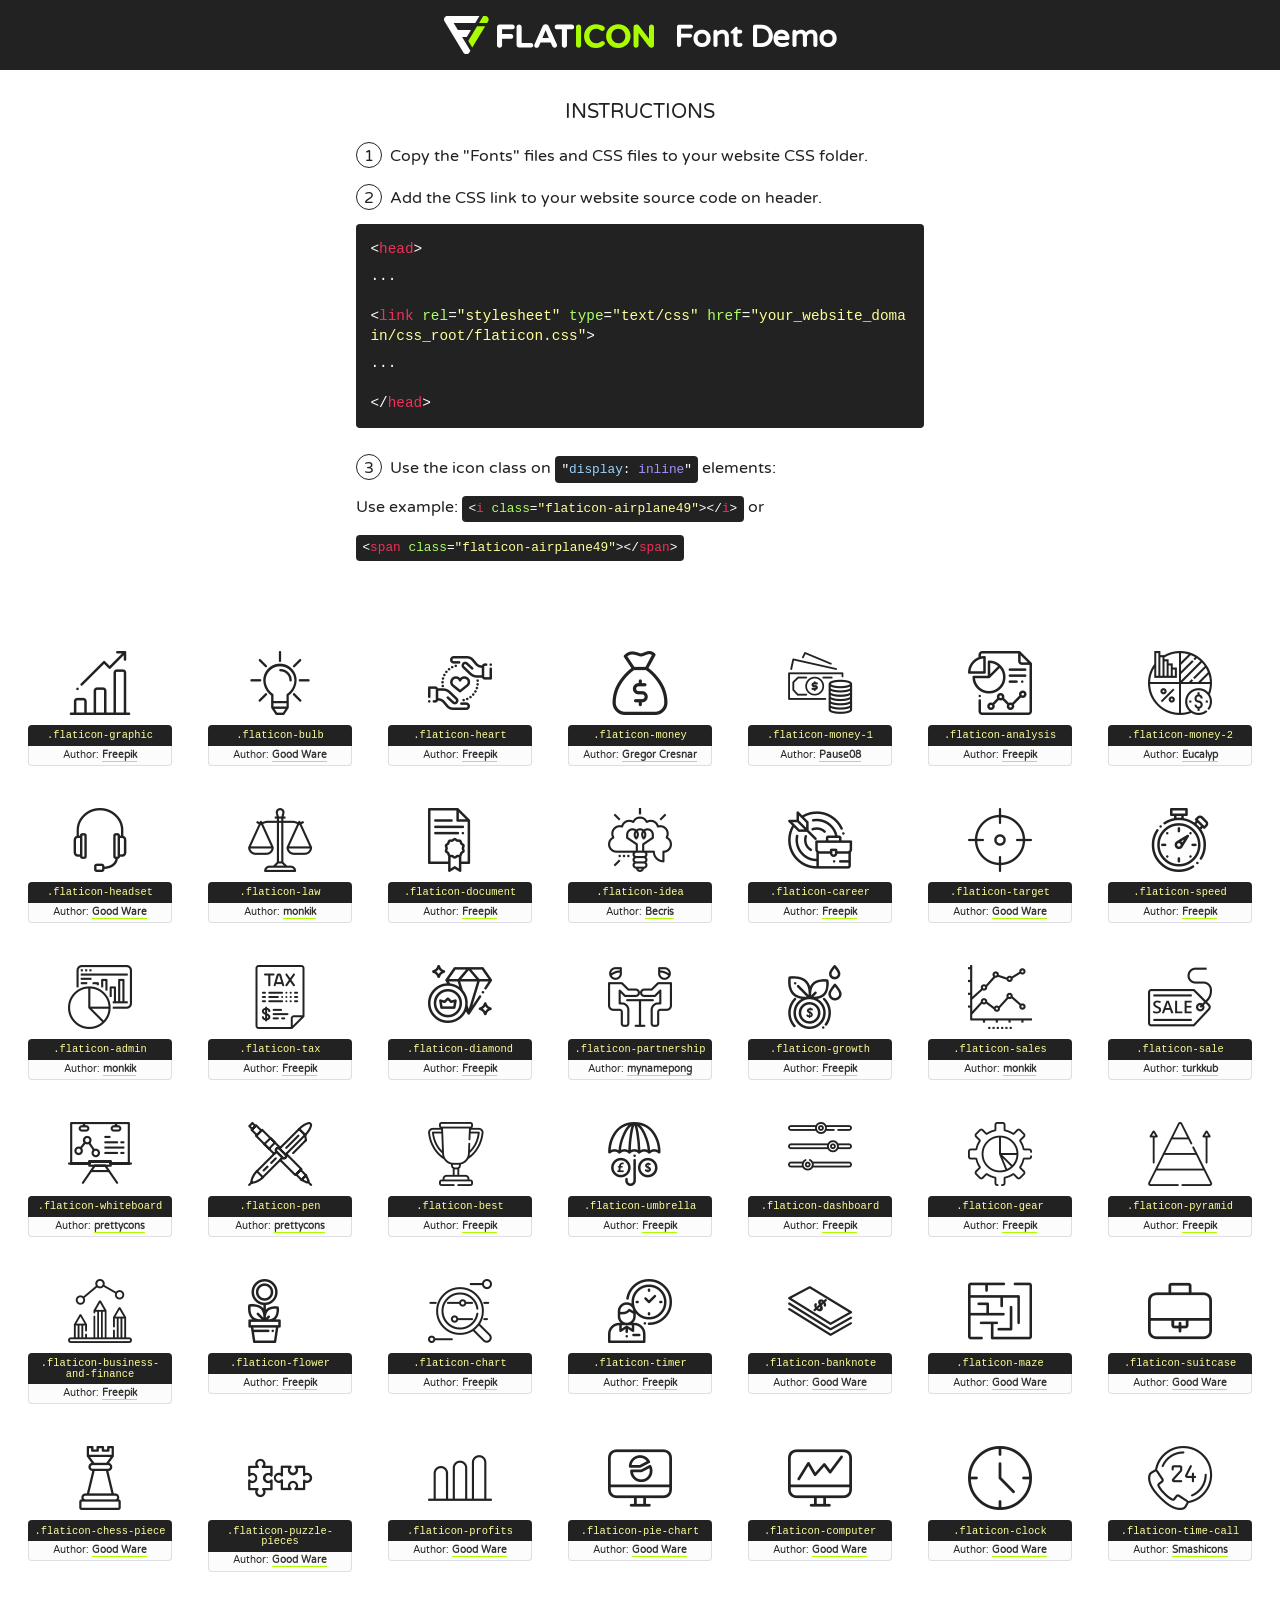
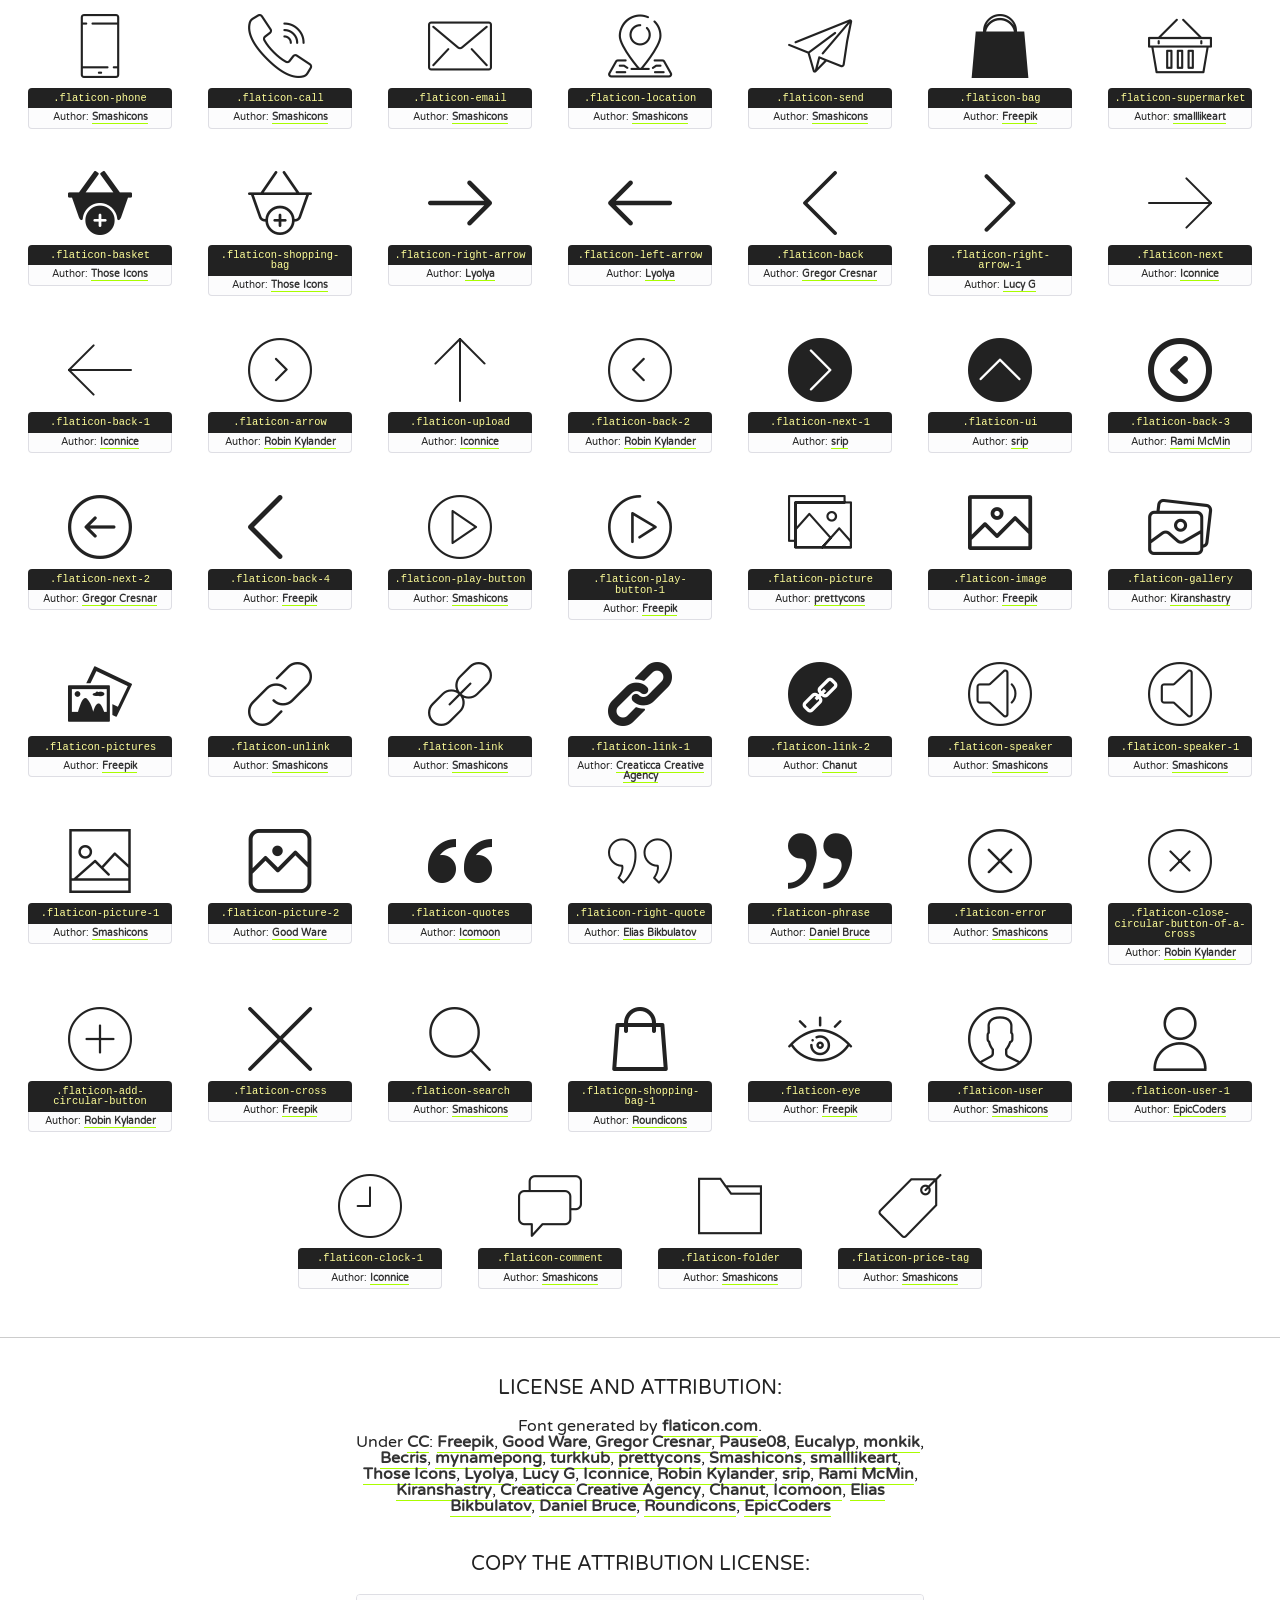
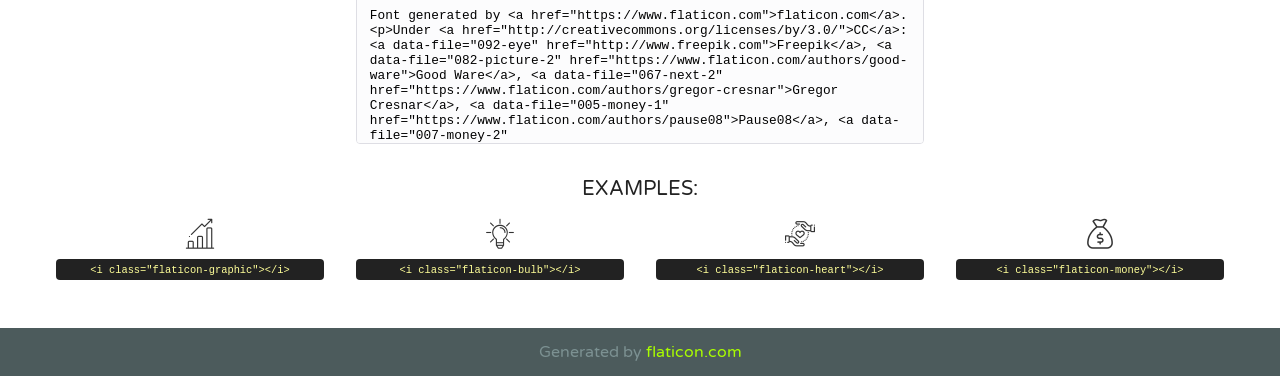
<file: static/assets/fonts/flaticon.html>
<!DOCTYPE html>
<!--
  Flaticon icon font: Flaticon
  Creation date: 31/01/2019 11:48
-->
<html>
<!DOCTYPE html>
<html>

<head>
    <title>Shared on THEMELOCK.COM - Flaticon WebFont</title>
    <link href="http://fonts.googleapis.com/css?family=Varela+Round" rel="stylesheet" type="text/css" />
    <link rel="stylesheet" type="text/css" href="flaticon.css">
    <meta charset="UTF-8">
    <style>
    html, body, div, span, applet, object, iframe,
    h1, h2, h3, h4, h5, h6, p, blockquote, pre,
    a, abbr, acronym, address, big, cite, code,
    del, dfn, em, img, ins, kbd, q, s, samp,
    small, strike, strong, sub, sup, tt, var,
    b, u, i, center,
    dl, dt, dd, ol, ul, li,
    fieldset, form, label, legend,
    table, caption, tbody, tfoot, thead, tr, th, td,
    article, aside, canvas, details, embed, 
    figure, figcaption, footer, header, hgroup, 
    menu, nav, output, ruby, section, summary,
    time, mark, audio, video {
        margin: 0;
        padding: 0;
        border: 0;
        font-size: 100%;
        font: inherit;
        vertical-align: baseline;
    }
    /* HTML5 display-role reset for older browsers */
    article, aside, details, figcaption, figure, 
    footer, header, hgroup, menu, nav, section {
        display: block;
    }
    body {
        line-height: 1;
    }
    ol, ul {
        list-style: none;
    }
    blockquote, q {
        quotes: none;
    }
    blockquote:before, blockquote:after,
    q:before, q:after {
        content: '';
        content: none;
    }
    table {
        border-collapse: collapse;
        border-spacing: 0;
    }
    body {
        font-family: 'Varela Round', Helvetica, Arial, sans-serif;
        font-size: 16px;
        color: #222;
    }
    a {
        color: #333;
        border-bottom: 1px solid #a9fd00;
        font-weight: bold;
        text-decoration: none;
    }
    * {
        -moz-box-sizing: border-box;
        -webkit-box-sizing: border-box;
        box-sizing: border-box;
        margin: 0;
        padding: 0;
    }
    [class^="flaticon-"]:before, [class*=" flaticon-"]:before, [class^="flaticon-"]:after, [class*=" flaticon-"]:after {
        font-family: Flaticon;
        font-size: 30px;
        font-style: normal;
        margin-left: 20px;
        color: #333;
    }
    .wrapper {
        max-width: 600px;
        margin: auto;
        padding: 0 1em;
    }
    .title {
        font-size: 1.25em;
        text-align: center;
        margin-bottom: 1em;
        text-transform: uppercase;
    }
    header {
        text-align: center;
        background-color: #222;
        color: #fff;
        padding: 1em;
    }
    header .logo {
        width: 210px;
        height: 38px;
        display: inline-block;
        vertical-align: middle;
        margin-right: 1em;
        border: none;
    }
    header strong {
        font-size: 1.95em;
        font-weight: bold;
        vertical-align: middle;
        margin-top: 5px;
        display: inline-block;
    }
    .demo {
        margin: 2em auto;
        line-height: 1.25em;
    }
    .demo ul li {
        margin-bottom: 1em;
    }
    .demo ul li .num {
        color: #222;
        border-radius: 20px;
        display: inline-block;
        width: 26px;
        padding: 3px;
        height: 26px;
        text-align: center;
        margin-right: 0.5em;
        border: 1px solid #222;
    }
    .demo ul li code {
        background-color: #222;
        border-radius: 4px;
        padding: 0.25em 0.5em;
        display: inline-block;
        color: #fff;
        font-family: Consolas,Monaco,Lucida Console,Liberation Mono,DejaVu Sans Mono,Bitstream Vera Sans Mono,Courier New, monospace;
        font-weight: lighter;
        margin-top: 1em;
        font-size: 0.8em;
        word-break: break-all;
    }
    .demo ul li code.big {
        padding: 1em;
        font-size: 0.9em;
    }
    .demo ul li code .red {
        color: #EF3159;
    }
    .demo ul li code .green {
        color: #ACFF65;
    }
    .demo ul li code .yellow {
        color: #FFFF99;
    }
    .demo ul li code .blue {
        color: #99D3FF;
    }
    .demo ul li code .purple {
        color: #A295FF;
    }
    .demo ul li code .dots {
        margin-top: 0.5em;
        display: block;
    }
    #glyphs {
        border-bottom: 1px solid #ccc;
        padding: 2em 0;
        text-align: center;
    }
    .glyph {
        display: inline-block;
        width: 9em;
        margin: 1em;
        text-align: center;
        vertical-align: top;
        background: #FFF;
    }
    .glyph .glyph-icon {
        padding: 10px;
        display: block;
        font-family:"Flaticon";
        font-size: 64px;
        line-height: 1;
    }
    .glyph .glyph-icon:before {
        font-size: 64px;
        color: #222;
        margin-left: 0;
    }
    .class-name {
        font-size: 0.65em;
        background-color: #222;
        color: #fff;
        border-radius: 4px 4px 0 0;
        padding: 0.5em;
        color: #FFFF99;
        font-family: Consolas,Monaco,Lucida Console,Liberation Mono,DejaVu Sans Mono,Bitstream Vera Sans Mono,Courier New, monospace;
    }
    .author-name {
        font-size: 0.6em;
        background-color: #fcfcfd;
        border: 1px solid #DEDEE4;
        border-top: 0;
        border-radius: 0 0 4px 4px;
        padding: 0.5em;
    }
    .class-name:last-child {
        font-size: 10px;
        color:#888;
    }
    .class-name:last-child a {
        font-size: 10px;
        color:#555;
    }
    .class-name:last-child a:hover {
        color:#a9fd00;
    }
    .glyph > input {
        display: block;
        width: 100px;
        margin: 5px auto;
        text-align: center;
        font-size: 12px;
        cursor: text;
    }
    .glyph > input.icon-input {
        font-family:"Flaticon";
        font-size: 16px;
        margin-bottom: 10px;
    }
    .attribution .title {
        margin-top: 2em;
    }
    .attribution textarea {
        background-color: #fcfcfd;
        padding: 1em;
        border: none;
        box-shadow: none;
        border: 1px solid #DEDEE4;
        border-radius: 4px;
        resize: none;
        width: 100%;
        height: 150px;
        font-size: 0.8em;
        font-family: Consolas,Monaco,Lucida Console,Liberation Mono,DejaVu Sans Mono,Bitstream Vera Sans Mono,Courier New, monospace;
        -webkit-appearance: none;
    }
    .iconsuse {
        margin: 2em auto;
        text-align: center;
        max-width: 1200px;
    }
    .iconsuse:after {
        content: '';
        display: table;
        clear: both;
    }
    .iconsuse .image {
        float: left;
        width: 25%;
        padding: 0 1em;
    }
    .iconsuse .image p {
        margin-bottom: 1em;
    }
    .iconsuse .image span {
        display: block;
        font-size: 0.65em;
        background-color: #222;
        color: #fff;
        border-radius: 4px;
        padding: 0.5em;
        color: #FFFF99;
        margin-top: 1em;
        font-family: Consolas,Monaco,Lucida Console,Liberation Mono,DejaVu Sans Mono,Bitstream Vera Sans Mono,Courier New, monospace;
    }
    #footer {
        text-align: center;
        background-color: #4C5B5C;
        color: #7c9192;
        padding: 1em;
    }
    #footer a {
        border: none;
        color: #a9fd00;
        font-weight: normal;
    }
    @media (max-width: 960px) {
        .iconsuse .image {
            width: 50%;
        }
    }
    @media (max-width: 560px) {
        .iconsuse .image {
            width: 100%;
        }
    }
    </style>
</head>

<body class="characters-off">

    <header>
        <a href="https://www.flaticon.com" target="_blank" class="logo">
            <svg version="1.1" xmlns="http://www.w3.org/2000/svg" xmlns:xlink="http://www.w3.org/1999/xlink" xmlns:a="http://ns.adobe.com/AdobeSVGViewerExtensions/3.0/" viewBox="0 0 560.875 102.036" enable-background="new 0 0 560.875 102.036" xml:space="preserve">
                <defs>
                </defs>
                <g>
                    <g class="letters">
                        <path fill="#ffffff" d="M141.596,29.675c0-3.777,2.985-6.767,6.764-6.767h34.438c3.426,0,6.15,2.728,6.15,6.15
                        c0,3.43-2.724,6.149-6.15,6.149h-27.674v13.091h23.719c3.429,0,6.151,2.724,6.151,6.15c0,3.43-2.723,6.149-6.151,6.149h-23.719
                        v17.574c0,3.773-2.986,6.761-6.764,6.761c-3.779,0-6.764-2.989-6.764-6.761V29.675z"></path>
                        <path fill="#ffffff" d="M193.844,29.149c0-3.781,2.985-6.767,6.764-6.767c3.776,0,6.763,2.985,6.763,6.767v42.957h25.039
                        c3.426,0,6.149,2.726,6.149,6.153c0,3.425-2.723,6.15-6.149,6.15h-31.802c-3.779,0-6.764-2.986-6.764-6.768V29.149z"></path>
                        <path fill="#ffffff" d="M241.891,75.71l21.438-48.407c1.492-3.341,4.215-5.357,7.906-5.357h0.792
                        c3.686,0,6.323,2.017,7.815,5.357l21.439,48.407c0.436,0.967,0.701,1.845,0.701,2.723c0,3.602-2.809,6.501-6.414,6.501
                        c-3.161,0-5.269-1.845-6.499-4.655l-4.132-9.661h-27.059l-4.301,10.102c-1.144,2.631-3.426,4.214-6.237,4.214
                        c-3.517,0-6.24-2.81-6.24-6.325C241.1,77.64,241.451,76.677,241.891,75.71z M279.932,58.666l-8.521-20.297l-8.526,20.297H279.932
                        z"></path>
                        <path fill="#ffffff" d="M314.864,35.387H301.86c-3.429,0-6.239-2.813-6.239-6.238c0-3.429,2.811-6.24,6.239-6.24h39.533
                        c3.426,0,6.237,2.811,6.237,6.24c0,3.425-2.811,6.238-6.237,6.238h-13.001v42.785c0,3.773-2.99,6.761-6.764,6.761
                        c-3.779,0-6.764-2.989-6.764-6.761V35.387z"></path>
                        <path fill="#A9FD00" d="M352.615,29.149c0-3.781,2.985-6.767,6.767-6.767c3.774,0,6.761,2.985,6.761,6.767v49.024
                        c0,3.773-2.987,6.761-6.761,6.761c-3.781,0-6.767-2.989-6.767-6.761V29.149z"></path>
                        <path fill="#A9FD00" d="M374.132,53.836v-0.179c0-17.481,13.178-31.801,32.065-31.801c9.22,0,15.459,2.458,20.557,6.238
                        c1.402,1.054,2.637,2.985,2.637,5.357c0,3.692-2.985,6.59-6.681,6.59c-1.845,0-3.071-0.702-4.044-1.319
                        c-3.776-2.813-7.729-4.393-12.562-4.393c-10.364,0-17.831,8.611-17.831,19.154v0.173c0,10.542,7.291,19.329,17.831,19.329
                        c5.715,0,9.492-1.756,13.359-4.834c1.049-0.874,2.458-1.491,4.039-1.491c3.429,0,6.325,2.813,6.325,6.236
                        c0,2.106-1.056,3.78-2.282,4.834c-5.539,4.834-12.036,7.733-21.878,7.733C387.572,85.464,374.132,71.493,374.132,53.836z"></path>
                        <path fill="#A9FD00" d="M433.009,53.836v-0.179c0-17.481,13.79-31.801,32.766-31.801c18.981,0,32.592,14.143,32.592,31.628v0.173
                        c0,17.483-13.785,31.807-32.769,31.807C446.625,85.464,433.009,71.32,433.009,53.836z M484.224,53.836v-0.179
                        c0-10.539-7.725-19.326-18.626-19.326c-10.893,0-18.449,8.611-18.449,19.154v0.173c0,10.542,7.73,19.329,18.626,19.329
                        C476.676,72.986,484.224,64.378,484.224,53.836z"></path>
                        <path fill="#A9FD00" d="M506.233,29.321c0-3.774,2.99-6.763,6.767-6.763h1.401c3.252,0,5.183,1.583,7.029,3.953l26.093,34.265
                        V29.059c0-3.692,2.99-6.677,6.681-6.677c3.683,0,6.671,2.985,6.671,6.677v48.934c0,3.78-2.987,6.765-6.764,6.765h-0.436
                        c-3.257,0-5.188-1.581-7.034-3.953l-27.056-35.492v32.944c0,3.687-2.985,6.676-6.678,6.676c-3.683,0-6.673-2.989-6.673-6.676
                        V29.321z"></path>
                    </g>
                    <g class="insignia">
                        <path fill="#ffffff" d="M48.372,56.137h12.517l11.156-18.537H37.186L25.688,18.539h57.825L94.668,0H9.271
                        C5.925,0,2.842,1.801,1.198,4.716c-1.644,2.907-1.593,6.482,0.134,9.343l50.38,83.501c1.678,2.781,4.689,4.476,7.938,4.476
                        c3.246,0,6.257-1.695,7.935-4.476l2.898-4.804L48.372,56.137z"></path>
                        <g class="i">
                            <path fill="#A9FD00" d="M93.575,18.539h0.031v0.004l21.652,0.004l2.705-4.488c1.727-2.861,1.778-6.436,0.133-9.343
                            C116.454,1.801,113.371,0,110.026,0h-5.294L93.575,18.539z"></path>
                            <polygon fill="#A9FD00" points="88.291,27.356 64.725,66.486 75.519,84.404 109.942,27.356"></polygon>
                        </g>
                    </g>
                </g>
            </svg>
        </a>
        <strong>Font Demo</strong>
    </header>


    <section class="demo wrapper">

        <p class="title">Instructions</p>

        <ul>
            <li>
                <span class="num">1</span>Copy the "Fonts" files and CSS files to your website CSS folder.
            </li>
            <li>
                <span class="num">2</span>Add the CSS link to your website source code on header.
                <code class="big">
                    &lt;<span class="red">head</span>&gt;
                    <br/><span class="dots">...</span>
                    <br/>&lt;<span class="red">link</span> <span class="green">rel</span>=<span class="yellow">"stylesheet"</span> <span class="green">type</span>=<span class="yellow">"text/css"</span> <span class="green">href</span>=<span class="yellow">"your_website_domain/css_root/flaticon.css"</span>&gt;
                    <br/><span class="dots">...</span>
                    <br/>&lt;/<span class="red">head</span>&gt;
                </code>
            </li>

            <li>
                <p>
                    <span class="num">3</span>Use the icon class on <code>"<span class="blue">display</span>:<span class="purple"> inline</span>"</code> elements:
                    <br />
                    Use example: <code>&lt;<span class="red">i</span> <span class="green">class</span>=<span class="yellow">&quot;flaticon-airplane49&quot;</span>&gt;&lt;/<span class="red">i</span>&gt;</code> or <code>&lt;<span class="red">span</span> <span class="green">class</span>=<span class="yellow">&quot;flaticon-airplane49&quot;</span>&gt;&lt;/<span class="red">span</span>&gt;</code>
            </li>
        </ul>

    </section>




   <section id="glyphs">          
    
      
        <div class="glyph"><div class="glyph-icon flaticon-graphic"></div>
            <div class="class-name">.flaticon-graphic</div>
            <div class="author-name">Author: <a data-file="001-graphic" href="http://www.freepik.com">Freepik</a> </div> 
        </div>        
        
        <div class="glyph"><div class="glyph-icon flaticon-bulb"></div>
            <div class="class-name">.flaticon-bulb</div>
            <div class="author-name">Author: <a data-file="002-bulb" href="https://www.flaticon.com/authors/good-ware">Good Ware</a> </div> 
        </div>        
        
        <div class="glyph"><div class="glyph-icon flaticon-heart"></div>
            <div class="class-name">.flaticon-heart</div>
            <div class="author-name">Author: <a data-file="003-heart" href="http://www.freepik.com">Freepik</a> </div> 
        </div>        
        
        <div class="glyph"><div class="glyph-icon flaticon-money"></div>
            <div class="class-name">.flaticon-money</div>
            <div class="author-name">Author: <a data-file="004-money" href="https://www.flaticon.com/authors/gregor-cresnar">Gregor Cresnar</a> </div> 
        </div>        
        
        <div class="glyph"><div class="glyph-icon flaticon-money-1"></div>
            <div class="class-name">.flaticon-money-1</div>
            <div class="author-name">Author: <a data-file="005-money-1" href="https://www.flaticon.com/authors/pause08">Pause08</a> </div> 
        </div>        
        
        <div class="glyph"><div class="glyph-icon flaticon-analysis"></div>
            <div class="class-name">.flaticon-analysis</div>
            <div class="author-name">Author: <a data-file="006-analysis" href="http://www.freepik.com">Freepik</a> </div> 
        </div>        
        
        <div class="glyph"><div class="glyph-icon flaticon-money-2"></div>
            <div class="class-name">.flaticon-money-2</div>
            <div class="author-name">Author: <a data-file="007-money-2" href="https://www.flaticon.com/authors/eucalyp">Eucalyp</a> </div> 
        </div>        
        
        <div class="glyph"><div class="glyph-icon flaticon-headset"></div>
            <div class="class-name">.flaticon-headset</div>
            <div class="author-name">Author: <a data-file="008-headset" href="https://www.flaticon.com/authors/good-ware">Good Ware</a> </div> 
        </div>        
        
        <div class="glyph"><div class="glyph-icon flaticon-law"></div>
            <div class="class-name">.flaticon-law</div>
            <div class="author-name">Author: <a data-file="009-law" href="https://www.flaticon.com/authors/monkik">monkik</a> </div> 
        </div>        
        
        <div class="glyph"><div class="glyph-icon flaticon-document"></div>
            <div class="class-name">.flaticon-document</div>
            <div class="author-name">Author: <a data-file="010-document" href="http://www.freepik.com">Freepik</a> </div> 
        </div>        
        
        <div class="glyph"><div class="glyph-icon flaticon-idea"></div>
            <div class="class-name">.flaticon-idea</div>
            <div class="author-name">Author: <a data-file="011-idea" href="https://www.flaticon.com/authors/becris">Becris</a> </div> 
        </div>        
        
        <div class="glyph"><div class="glyph-icon flaticon-career"></div>
            <div class="class-name">.flaticon-career</div>
            <div class="author-name">Author: <a data-file="012-career" href="http://www.freepik.com">Freepik</a> </div> 
        </div>        
        
        <div class="glyph"><div class="glyph-icon flaticon-target"></div>
            <div class="class-name">.flaticon-target</div>
            <div class="author-name">Author: <a data-file="014-target" href="https://www.flaticon.com/authors/good-ware">Good Ware</a> </div> 
        </div>        
        
        <div class="glyph"><div class="glyph-icon flaticon-speed"></div>
            <div class="class-name">.flaticon-speed</div>
            <div class="author-name">Author: <a data-file="015-speed" href="http://www.freepik.com">Freepik</a> </div> 
        </div>        
        
        <div class="glyph"><div class="glyph-icon flaticon-admin"></div>
            <div class="class-name">.flaticon-admin</div>
            <div class="author-name">Author: <a data-file="016-admin" href="https://www.flaticon.com/authors/monkik">monkik</a> </div> 
        </div>        
        
        <div class="glyph"><div class="glyph-icon flaticon-tax"></div>
            <div class="class-name">.flaticon-tax</div>
            <div class="author-name">Author: <a data-file="017-tax" href="http://www.freepik.com">Freepik</a> </div> 
        </div>        
        
        <div class="glyph"><div class="glyph-icon flaticon-diamond"></div>
            <div class="class-name">.flaticon-diamond</div>
            <div class="author-name">Author: <a data-file="018-diamond" href="http://www.freepik.com">Freepik</a> </div> 
        </div>        
        
        <div class="glyph"><div class="glyph-icon flaticon-partnership"></div>
            <div class="class-name">.flaticon-partnership</div>
            <div class="author-name">Author: <a data-file="019-partnership" href="https://www.flaticon.com/authors/mynamepong">mynamepong</a> </div> 
        </div>        
        
        <div class="glyph"><div class="glyph-icon flaticon-growth"></div>
            <div class="class-name">.flaticon-growth</div>
            <div class="author-name">Author: <a data-file="020-growth" href="http://www.freepik.com">Freepik</a> </div> 
        </div>        
        
        <div class="glyph"><div class="glyph-icon flaticon-sales"></div>
            <div class="class-name">.flaticon-sales</div>
            <div class="author-name">Author: <a data-file="021-sales" href="https://www.flaticon.com/authors/monkik">monkik</a> </div> 
        </div>        
        
        <div class="glyph"><div class="glyph-icon flaticon-sale"></div>
            <div class="class-name">.flaticon-sale</div>
            <div class="author-name">Author: <a data-file="022-sale" href="https://www.flaticon.com/authors/turkkub">turkkub</a> </div> 
        </div>        
        
        <div class="glyph"><div class="glyph-icon flaticon-whiteboard"></div>
            <div class="class-name">.flaticon-whiteboard</div>
            <div class="author-name">Author: <a data-file="024-whiteboard" href="https://www.flaticon.com/authors/prettycons">prettycons</a> </div> 
        </div>        
        
        <div class="glyph"><div class="glyph-icon flaticon-pen"></div>
            <div class="class-name">.flaticon-pen</div>
            <div class="author-name">Author: <a data-file="025-pen" href="https://www.flaticon.com/authors/prettycons">prettycons</a> </div> 
        </div>        
        
        <div class="glyph"><div class="glyph-icon flaticon-best"></div>
            <div class="class-name">.flaticon-best</div>
            <div class="author-name">Author: <a data-file="026-best" href="http://www.freepik.com">Freepik</a> </div> 
        </div>        
        
        <div class="glyph"><div class="glyph-icon flaticon-umbrella"></div>
            <div class="class-name">.flaticon-umbrella</div>
            <div class="author-name">Author: <a data-file="027-umbrella" href="http://www.freepik.com">Freepik</a> </div> 
        </div>        
        
        <div class="glyph"><div class="glyph-icon flaticon-dashboard"></div>
            <div class="class-name">.flaticon-dashboard</div>
            <div class="author-name">Author: <a data-file="028-dashboard" href="http://www.freepik.com">Freepik</a> </div> 
        </div>        
        
        <div class="glyph"><div class="glyph-icon flaticon-gear"></div>
            <div class="class-name">.flaticon-gear</div>
            <div class="author-name">Author: <a data-file="029-gear" href="http://www.freepik.com">Freepik</a> </div> 
        </div>        
        
        <div class="glyph"><div class="glyph-icon flaticon-pyramid"></div>
            <div class="class-name">.flaticon-pyramid</div>
            <div class="author-name">Author: <a data-file="030-pyramid" href="http://www.freepik.com">Freepik</a> </div> 
        </div>        
        
        <div class="glyph"><div class="glyph-icon flaticon-business-and-finance"></div>
            <div class="class-name">.flaticon-business-and-finance</div>
            <div class="author-name">Author: <a data-file="031-business-and-finance" href="http://www.freepik.com">Freepik</a> </div> 
        </div>        
        
        <div class="glyph"><div class="glyph-icon flaticon-flower"></div>
            <div class="class-name">.flaticon-flower</div>
            <div class="author-name">Author: <a data-file="032-flower" href="http://www.freepik.com">Freepik</a> </div> 
        </div>        
        
        <div class="glyph"><div class="glyph-icon flaticon-chart"></div>
            <div class="class-name">.flaticon-chart</div>
            <div class="author-name">Author: <a data-file="033-chart" href="http://www.freepik.com">Freepik</a> </div> 
        </div>        
        
        <div class="glyph"><div class="glyph-icon flaticon-timer"></div>
            <div class="class-name">.flaticon-timer</div>
            <div class="author-name">Author: <a data-file="035-timer" href="http://www.freepik.com">Freepik</a> </div> 
        </div>        
        
        <div class="glyph"><div class="glyph-icon flaticon-banknote"></div>
            <div class="class-name">.flaticon-banknote</div>
            <div class="author-name">Author: <a data-file="036-banknote" href="https://www.flaticon.com/authors/good-ware">Good Ware</a> </div> 
        </div>        
        
        <div class="glyph"><div class="glyph-icon flaticon-maze"></div>
            <div class="class-name">.flaticon-maze</div>
            <div class="author-name">Author: <a data-file="037-maze" href="https://www.flaticon.com/authors/good-ware">Good Ware</a> </div> 
        </div>        
        
        <div class="glyph"><div class="glyph-icon flaticon-suitcase"></div>
            <div class="class-name">.flaticon-suitcase</div>
            <div class="author-name">Author: <a data-file="038-suitcase" href="https://www.flaticon.com/authors/good-ware">Good Ware</a> </div> 
        </div>        
        
        <div class="glyph"><div class="glyph-icon flaticon-chess-piece"></div>
            <div class="class-name">.flaticon-chess-piece</div>
            <div class="author-name">Author: <a data-file="039-chess-piece" href="https://www.flaticon.com/authors/good-ware">Good Ware</a> </div> 
        </div>        
        
        <div class="glyph"><div class="glyph-icon flaticon-puzzle-pieces"></div>
            <div class="class-name">.flaticon-puzzle-pieces</div>
            <div class="author-name">Author: <a data-file="040-puzzle-pieces" href="https://www.flaticon.com/authors/good-ware">Good Ware</a> </div> 
        </div>        
        
        <div class="glyph"><div class="glyph-icon flaticon-profits"></div>
            <div class="class-name">.flaticon-profits</div>
            <div class="author-name">Author: <a data-file="041-profits" href="https://www.flaticon.com/authors/good-ware">Good Ware</a> </div> 
        </div>        
        
        <div class="glyph"><div class="glyph-icon flaticon-pie-chart"></div>
            <div class="class-name">.flaticon-pie-chart</div>
            <div class="author-name">Author: <a data-file="042-pie-chart" href="https://www.flaticon.com/authors/good-ware">Good Ware</a> </div> 
        </div>        
        
        <div class="glyph"><div class="glyph-icon flaticon-computer"></div>
            <div class="class-name">.flaticon-computer</div>
            <div class="author-name">Author: <a data-file="043-computer" href="https://www.flaticon.com/authors/good-ware">Good Ware</a> </div> 
        </div>        
        
        <div class="glyph"><div class="glyph-icon flaticon-clock"></div>
            <div class="class-name">.flaticon-clock</div>
            <div class="author-name">Author: <a data-file="044-clock" href="https://www.flaticon.com/authors/good-ware">Good Ware</a> </div> 
        </div>        
        
        <div class="glyph"><div class="glyph-icon flaticon-time-call"></div>
            <div class="class-name">.flaticon-time-call</div>
            <div class="author-name">Author: <a data-file="045-time-call" href="https://www.flaticon.com/authors/smashicons">Smashicons</a> </div> 
        </div>        
        
        <div class="glyph"><div class="glyph-icon flaticon-phone"></div>
            <div class="class-name">.flaticon-phone</div>
            <div class="author-name">Author: <a data-file="046-phone" href="https://www.flaticon.com/authors/smashicons">Smashicons</a> </div> 
        </div>        
        
        <div class="glyph"><div class="glyph-icon flaticon-call"></div>
            <div class="class-name">.flaticon-call</div>
            <div class="author-name">Author: <a data-file="047-call" href="https://www.flaticon.com/authors/smashicons">Smashicons</a> </div> 
        </div>        
        
        <div class="glyph"><div class="glyph-icon flaticon-email"></div>
            <div class="class-name">.flaticon-email</div>
            <div class="author-name">Author: <a data-file="048-email" href="https://www.flaticon.com/authors/smashicons">Smashicons</a> </div> 
        </div>        
        
        <div class="glyph"><div class="glyph-icon flaticon-location"></div>
            <div class="class-name">.flaticon-location</div>
            <div class="author-name">Author: <a data-file="049-location" href="https://www.flaticon.com/authors/smashicons">Smashicons</a> </div> 
        </div>        
        
        <div class="glyph"><div class="glyph-icon flaticon-send"></div>
            <div class="class-name">.flaticon-send</div>
            <div class="author-name">Author: <a data-file="050-send" href="https://www.flaticon.com/authors/smashicons">Smashicons</a> </div> 
        </div>        
        
        <div class="glyph"><div class="glyph-icon flaticon-bag"></div>
            <div class="class-name">.flaticon-bag</div>
            <div class="author-name">Author: <a data-file="051-bag" href="http://www.freepik.com">Freepik</a> </div> 
        </div>        
        
        <div class="glyph"><div class="glyph-icon flaticon-supermarket"></div>
            <div class="class-name">.flaticon-supermarket</div>
            <div class="author-name">Author: <a data-file="052-supermarket" href="https://www.flaticon.com/authors/smalllikeart">smalllikeart</a> </div> 
        </div>        
        
        <div class="glyph"><div class="glyph-icon flaticon-basket"></div>
            <div class="class-name">.flaticon-basket</div>
            <div class="author-name">Author: <a data-file="053-basket" href="https://www.flaticon.com/authors/those-icons">Those Icons</a> </div> 
        </div>        
        
        <div class="glyph"><div class="glyph-icon flaticon-shopping-bag"></div>
            <div class="class-name">.flaticon-shopping-bag</div>
            <div class="author-name">Author: <a data-file="054-shopping-bag" href="https://www.flaticon.com/authors/those-icons">Those Icons</a> </div> 
        </div>        
        
        <div class="glyph"><div class="glyph-icon flaticon-right-arrow"></div>
            <div class="class-name">.flaticon-right-arrow</div>
            <div class="author-name">Author: <a data-file="055-right-arrow" href="https://www.flaticon.com/authors/lyolya">Lyolya</a> </div> 
        </div>        
        
        <div class="glyph"><div class="glyph-icon flaticon-left-arrow"></div>
            <div class="class-name">.flaticon-left-arrow</div>
            <div class="author-name">Author: <a data-file="056-left-arrow" href="https://www.flaticon.com/authors/lyolya">Lyolya</a> </div> 
        </div>        
        
        <div class="glyph"><div class="glyph-icon flaticon-back"></div>
            <div class="class-name">.flaticon-back</div>
            <div class="author-name">Author: <a data-file="057-back" href="https://www.flaticon.com/authors/gregor-cresnar">Gregor Cresnar</a> </div> 
        </div>        
        
        <div class="glyph"><div class="glyph-icon flaticon-right-arrow-1"></div>
            <div class="class-name">.flaticon-right-arrow-1</div>
            <div class="author-name">Author: <a data-file="058-right-arrow-1" href="https://www.flaticon.com/authors/lucy-g">Lucy G</a> </div> 
        </div>        
        
        <div class="glyph"><div class="glyph-icon flaticon-next"></div>
            <div class="class-name">.flaticon-next</div>
            <div class="author-name">Author: <a data-file="059-next" href="https://www.flaticon.com/authors/iconnice">Iconnice</a> </div> 
        </div>        
        
        <div class="glyph"><div class="glyph-icon flaticon-back-1"></div>
            <div class="class-name">.flaticon-back-1</div>
            <div class="author-name">Author: <a data-file="060-back-1" href="https://www.flaticon.com/authors/iconnice">Iconnice</a> </div> 
        </div>        
        
        <div class="glyph"><div class="glyph-icon flaticon-arrow"></div>
            <div class="class-name">.flaticon-arrow</div>
            <div class="author-name">Author: <a data-file="061-arrow" href="https://www.flaticon.com/authors/robin-kylander">Robin Kylander</a> </div> 
        </div>        
        
        <div class="glyph"><div class="glyph-icon flaticon-upload"></div>
            <div class="class-name">.flaticon-upload</div>
            <div class="author-name">Author: <a data-file="062-upload" href="https://www.flaticon.com/authors/iconnice">Iconnice</a> </div> 
        </div>        
        
        <div class="glyph"><div class="glyph-icon flaticon-back-2"></div>
            <div class="class-name">.flaticon-back-2</div>
            <div class="author-name">Author: <a data-file="063-back-2" href="https://www.flaticon.com/authors/robin-kylander">Robin Kylander</a> </div> 
        </div>        
        
        <div class="glyph"><div class="glyph-icon flaticon-next-1"></div>
            <div class="class-name">.flaticon-next-1</div>
            <div class="author-name">Author: <a data-file="064-next-1" href="https://www.flaticon.com/authors/srip">srip</a> </div> 
        </div>        
        
        <div class="glyph"><div class="glyph-icon flaticon-ui"></div>
            <div class="class-name">.flaticon-ui</div>
            <div class="author-name">Author: <a data-file="065-ui" href="https://www.flaticon.com/authors/srip">srip</a> </div> 
        </div>        
        
        <div class="glyph"><div class="glyph-icon flaticon-back-3"></div>
            <div class="class-name">.flaticon-back-3</div>
            <div class="author-name">Author: <a data-file="066-back-3" href="https://www.flaticon.com/authors/rami-mcmin">Rami McMin</a> </div> 
        </div>        
        
        <div class="glyph"><div class="glyph-icon flaticon-next-2"></div>
            <div class="class-name">.flaticon-next-2</div>
            <div class="author-name">Author: <a data-file="067-next-2" href="https://www.flaticon.com/authors/gregor-cresnar">Gregor Cresnar</a> </div> 
        </div>        
        
        <div class="glyph"><div class="glyph-icon flaticon-back-4"></div>
            <div class="class-name">.flaticon-back-4</div>
            <div class="author-name">Author: <a data-file="068-back-4" href="http://www.freepik.com">Freepik</a> </div> 
        </div>        
        
        <div class="glyph"><div class="glyph-icon flaticon-play-button"></div>
            <div class="class-name">.flaticon-play-button</div>
            <div class="author-name">Author: <a data-file="069-play-button" href="https://www.flaticon.com/authors/smashicons">Smashicons</a> </div> 
        </div>        
        
        <div class="glyph"><div class="glyph-icon flaticon-play-button-1"></div>
            <div class="class-name">.flaticon-play-button-1</div>
            <div class="author-name">Author: <a data-file="070-play-button-1" href="http://www.freepik.com">Freepik</a> </div> 
        </div>        
        
        <div class="glyph"><div class="glyph-icon flaticon-picture"></div>
            <div class="class-name">.flaticon-picture</div>
            <div class="author-name">Author: <a data-file="071-picture" href="https://www.flaticon.com/authors/prettycons">prettycons</a> </div> 
        </div>        
        
        <div class="glyph"><div class="glyph-icon flaticon-image"></div>
            <div class="class-name">.flaticon-image</div>
            <div class="author-name">Author: <a data-file="072-image" href="http://www.freepik.com">Freepik</a> </div> 
        </div>        
        
        <div class="glyph"><div class="glyph-icon flaticon-gallery"></div>
            <div class="class-name">.flaticon-gallery</div>
            <div class="author-name">Author: <a data-file="073-gallery" href="https://www.flaticon.com/authors/kiranshastry">Kiranshastry</a> </div> 
        </div>        
        
        <div class="glyph"><div class="glyph-icon flaticon-pictures"></div>
            <div class="class-name">.flaticon-pictures</div>
            <div class="author-name">Author: <a data-file="074-pictures" href="http://www.freepik.com">Freepik</a> </div> 
        </div>        
        
        <div class="glyph"><div class="glyph-icon flaticon-unlink"></div>
            <div class="class-name">.flaticon-unlink</div>
            <div class="author-name">Author: <a data-file="075-unlink" href="https://www.flaticon.com/authors/smashicons">Smashicons</a> </div> 
        </div>        
        
        <div class="glyph"><div class="glyph-icon flaticon-link"></div>
            <div class="class-name">.flaticon-link</div>
            <div class="author-name">Author: <a data-file="076-link" href="https://www.flaticon.com/authors/smashicons">Smashicons</a> </div> 
        </div>        
        
        <div class="glyph"><div class="glyph-icon flaticon-link-1"></div>
            <div class="class-name">.flaticon-link-1</div>
            <div class="author-name">Author: <a data-file="077-link-1" href="https://www.flaticon.com/authors/creaticca-creative-agency">Creaticca Creative Agency</a> </div> 
        </div>        
        
        <div class="glyph"><div class="glyph-icon flaticon-link-2"></div>
            <div class="class-name">.flaticon-link-2</div>
            <div class="author-name">Author: <a data-file="078-link-2" href="https://www.flaticon.com/authors/chanut">Chanut</a> </div> 
        </div>        
        
        <div class="glyph"><div class="glyph-icon flaticon-speaker"></div>
            <div class="class-name">.flaticon-speaker</div>
            <div class="author-name">Author: <a data-file="079-speaker" href="https://www.flaticon.com/authors/smashicons">Smashicons</a> </div> 
        </div>        
        
        <div class="glyph"><div class="glyph-icon flaticon-speaker-1"></div>
            <div class="class-name">.flaticon-speaker-1</div>
            <div class="author-name">Author: <a data-file="080-speaker-1" href="https://www.flaticon.com/authors/smashicons">Smashicons</a> </div> 
        </div>        
        
        <div class="glyph"><div class="glyph-icon flaticon-picture-1"></div>
            <div class="class-name">.flaticon-picture-1</div>
            <div class="author-name">Author: <a data-file="081-picture-1" href="https://www.flaticon.com/authors/smashicons">Smashicons</a> </div> 
        </div>        
        
        <div class="glyph"><div class="glyph-icon flaticon-picture-2"></div>
            <div class="class-name">.flaticon-picture-2</div>
            <div class="author-name">Author: <a data-file="082-picture-2" href="https://www.flaticon.com/authors/good-ware">Good Ware</a> </div> 
        </div>        
        
        <div class="glyph"><div class="glyph-icon flaticon-quotes"></div>
            <div class="class-name">.flaticon-quotes</div>
            <div class="author-name">Author: <a data-file="083-quotes" href="https://www.flaticon.com/authors/icomoon">Icomoon</a> </div> 
        </div>        
        
        <div class="glyph"><div class="glyph-icon flaticon-right-quote"></div>
            <div class="class-name">.flaticon-right-quote</div>
            <div class="author-name">Author: <a data-file="084-right-quote" href="https://www.flaticon.com/authors/elias-bikbulatov">Elias Bikbulatov</a> </div> 
        </div>        
        
        <div class="glyph"><div class="glyph-icon flaticon-phrase"></div>
            <div class="class-name">.flaticon-phrase</div>
            <div class="author-name">Author: <a data-file="085-phrase" href="https://www.flaticon.com/authors/daniel-bruce">Daniel Bruce</a> </div> 
        </div>        
        
        <div class="glyph"><div class="glyph-icon flaticon-error"></div>
            <div class="class-name">.flaticon-error</div>
            <div class="author-name">Author: <a data-file="086-error" href="https://www.flaticon.com/authors/smashicons">Smashicons</a> </div> 
        </div>        
        
        <div class="glyph"><div class="glyph-icon flaticon-close-circular-button-of-a-cross"></div>
            <div class="class-name">.flaticon-close-circular-button-of-a-cross</div>
            <div class="author-name">Author: <a data-file="087-close-circular-button-of-a-cross" href="https://www.flaticon.com/authors/robin-kylander">Robin Kylander</a> </div> 
        </div>        
        
        <div class="glyph"><div class="glyph-icon flaticon-add-circular-button"></div>
            <div class="class-name">.flaticon-add-circular-button</div>
            <div class="author-name">Author: <a data-file="088-add-circular-button" href="https://www.flaticon.com/authors/robin-kylander">Robin Kylander</a> </div> 
        </div>        
        
        <div class="glyph"><div class="glyph-icon flaticon-cross"></div>
            <div class="class-name">.flaticon-cross</div>
            <div class="author-name">Author: <a data-file="089-cross" href="http://www.freepik.com">Freepik</a> </div> 
        </div>        
        
        <div class="glyph"><div class="glyph-icon flaticon-search"></div>
            <div class="class-name">.flaticon-search</div>
            <div class="author-name">Author: <a data-file="090-search" href="https://www.flaticon.com/authors/smashicons">Smashicons</a> </div> 
        </div>        
        
        <div class="glyph"><div class="glyph-icon flaticon-shopping-bag-1"></div>
            <div class="class-name">.flaticon-shopping-bag-1</div>
            <div class="author-name">Author: <a data-file="091-shopping-bag-1" href="https://www.flaticon.com/authors/roundicons">Roundicons</a> </div> 
        </div>        
        
        <div class="glyph"><div class="glyph-icon flaticon-eye"></div>
            <div class="class-name">.flaticon-eye</div>
            <div class="author-name">Author: <a data-file="092-eye" href="http://www.freepik.com">Freepik</a> </div> 
        </div>        
        
        <div class="glyph"><div class="glyph-icon flaticon-user"></div>
            <div class="class-name">.flaticon-user</div>
            <div class="author-name">Author: <a data-file="093-user" href="https://www.flaticon.com/authors/smashicons">Smashicons</a> </div> 
        </div>        
        
        <div class="glyph"><div class="glyph-icon flaticon-user-1"></div>
            <div class="class-name">.flaticon-user-1</div>
            <div class="author-name">Author: <a data-file="094-user-1" href="https://www.flaticon.com/authors/epiccoders">EpicCoders</a> </div> 
        </div>        
        
        <div class="glyph"><div class="glyph-icon flaticon-clock-1"></div>
            <div class="class-name">.flaticon-clock-1</div>
            <div class="author-name">Author: <a data-file="095-clock-1" href="https://www.flaticon.com/authors/iconnice">Iconnice</a> </div> 
        </div>        
        
        <div class="glyph"><div class="glyph-icon flaticon-comment"></div>
            <div class="class-name">.flaticon-comment</div>
            <div class="author-name">Author: <a data-file="096-comment" href="https://www.flaticon.com/authors/smashicons">Smashicons</a> </div> 
        </div>        
        
        <div class="glyph"><div class="glyph-icon flaticon-folder"></div>
            <div class="class-name">.flaticon-folder</div>
            <div class="author-name">Author: <a data-file="097-folder" href="https://www.flaticon.com/authors/smashicons">Smashicons</a> </div> 
        </div>        
        
        <div class="glyph"><div class="glyph-icon flaticon-price-tag"></div>
            <div class="class-name">.flaticon-price-tag</div>
            <div class="author-name">Author: <a data-file="098-price-tag" href="https://www.flaticon.com/authors/smashicons">Smashicons</a> </div> 
        </div>        
        

    </section>



    <section class="attribution wrapper"   style="text-align:center;">

      <div class="title">License and attribution:</div><div class="attrDiv">Font generated by <a href="https://www.flaticon.com">flaticon.com</a>. <div><p>Under <a href="http://creativecommons.org/licenses/by/3.0/">CC</a>: <a data-file="092-eye" href="http://www.freepik.com">Freepik</a>, <a data-file="082-picture-2" href="https://www.flaticon.com/authors/good-ware">Good Ware</a>, <a data-file="067-next-2" href="https://www.flaticon.com/authors/gregor-cresnar">Gregor Cresnar</a>, <a data-file="005-money-1" href="https://www.flaticon.com/authors/pause08">Pause08</a>, <a data-file="007-money-2" href="https://www.flaticon.com/authors/eucalyp">Eucalyp</a>, <a data-file="021-sales" href="https://www.flaticon.com/authors/monkik">monkik</a>, <a data-file="011-idea" href="https://www.flaticon.com/authors/becris">Becris</a>, <a data-file="019-partnership" href="https://www.flaticon.com/authors/mynamepong">mynamepong</a>, <a data-file="022-sale" href="https://www.flaticon.com/authors/turkkub">turkkub</a>, <a data-file="071-picture" href="https://www.flaticon.com/authors/prettycons">prettycons</a>, <a data-file="097-folder" href="https://www.flaticon.com/authors/smashicons">Smashicons</a>, <a data-file="052-supermarket" href="https://www.flaticon.com/authors/smalllikeart">smalllikeart</a>, <a data-file="054-shopping-bag" href="https://www.flaticon.com/authors/those-icons">Those Icons</a>, <a data-file="056-left-arrow" href="https://www.flaticon.com/authors/lyolya">Lyolya</a>, <a data-file="058-right-arrow-1" href="https://www.flaticon.com/authors/lucy-g">Lucy G</a>, <a data-file="095-clock-1" href="https://www.flaticon.com/authors/iconnice">Iconnice</a>, <a data-file="088-add-circular-button" href="https://www.flaticon.com/authors/robin-kylander">Robin Kylander</a>, <a data-file="065-ui" href="https://www.flaticon.com/authors/srip">srip</a>, <a data-file="066-back-3" href="https://www.flaticon.com/authors/rami-mcmin">Rami McMin</a>, <a data-file="073-gallery" href="https://www.flaticon.com/authors/kiranshastry">Kiranshastry</a>, <a data-file="077-link-1" href="https://www.flaticon.com/authors/creaticca-creative-agency">Creaticca Creative Agency</a>, <a data-file="078-link-2" href="https://www.flaticon.com/authors/chanut">Chanut</a>, <a data-file="083-quotes" href="https://www.flaticon.com/authors/icomoon">Icomoon</a>, <a data-file="084-right-quote" href="https://www.flaticon.com/authors/elias-bikbulatov">Elias Bikbulatov</a>, <a data-file="085-phrase" href="https://www.flaticon.com/authors/daniel-bruce">Daniel Bruce</a>, <a data-file="091-shopping-bag-1" href="https://www.flaticon.com/authors/roundicons">Roundicons</a>, <a data-file="094-user-1" href="https://www.flaticon.com/authors/epiccoders">EpicCoders</a></p>  </div>
      </div>
      <div class="title">Copy the Attribution License:</div>

    <textarea onclick="this.focus();this.select();">Font generated by &lt;a href=&quot;https://www.flaticon.com&quot;&gt;flaticon.com&lt;/a&gt;. <p>Under <a href="http://creativecommons.org/licenses/by/3.0/">CC</a>: <a data-file="092-eye" href="http://www.freepik.com">Freepik</a>, <a data-file="082-picture-2" href="https://www.flaticon.com/authors/good-ware">Good Ware</a>, <a data-file="067-next-2" href="https://www.flaticon.com/authors/gregor-cresnar">Gregor Cresnar</a>, <a data-file="005-money-1" href="https://www.flaticon.com/authors/pause08">Pause08</a>, <a data-file="007-money-2" href="https://www.flaticon.com/authors/eucalyp">Eucalyp</a>, <a data-file="021-sales" href="https://www.flaticon.com/authors/monkik">monkik</a>, <a data-file="011-idea" href="https://www.flaticon.com/authors/becris">Becris</a>, <a data-file="019-partnership" href="https://www.flaticon.com/authors/mynamepong">mynamepong</a>, <a data-file="022-sale" href="https://www.flaticon.com/authors/turkkub">turkkub</a>, <a data-file="071-picture" href="https://www.flaticon.com/authors/prettycons">prettycons</a>, <a data-file="097-folder" href="https://www.flaticon.com/authors/smashicons">Smashicons</a>, <a data-file="052-supermarket" href="https://www.flaticon.com/authors/smalllikeart">smalllikeart</a>, <a data-file="054-shopping-bag" href="https://www.flaticon.com/authors/those-icons">Those Icons</a>, <a data-file="056-left-arrow" href="https://www.flaticon.com/authors/lyolya">Lyolya</a>, <a data-file="058-right-arrow-1" href="https://www.flaticon.com/authors/lucy-g">Lucy G</a>, <a data-file="095-clock-1" href="https://www.flaticon.com/authors/iconnice">Iconnice</a>, <a data-file="088-add-circular-button" href="https://www.flaticon.com/authors/robin-kylander">Robin Kylander</a>, <a data-file="065-ui" href="https://www.flaticon.com/authors/srip">srip</a>, <a data-file="066-back-3" href="https://www.flaticon.com/authors/rami-mcmin">Rami McMin</a>, <a data-file="073-gallery" href="https://www.flaticon.com/authors/kiranshastry">Kiranshastry</a>, <a data-file="077-link-1" href="https://www.flaticon.com/authors/creaticca-creative-agency">Creaticca Creative Agency</a>, <a data-file="078-link-2" href="https://www.flaticon.com/authors/chanut">Chanut</a>, <a data-file="083-quotes" href="https://www.flaticon.com/authors/icomoon">Icomoon</a>, <a data-file="084-right-quote" href="https://www.flaticon.com/authors/elias-bikbulatov">Elias Bikbulatov</a>, <a data-file="085-phrase" href="https://www.flaticon.com/authors/daniel-bruce">Daniel Bruce</a>, <a data-file="091-shopping-bag-1" href="https://www.flaticon.com/authors/roundicons">Roundicons</a>, <a data-file="094-user-1" href="https://www.flaticon.com/authors/epiccoders">EpicCoders</a></p>  
     </textarea>

    </section>

    <section class="iconsuse">

          <div class="title">Examples:</div>            
             
            <div class="image">
                <p>
                    <i class="glyph-icon flaticon-graphic"></i> 
                    <span>&lt;i class=&quot;flaticon-graphic&quot;&gt;&lt;/i&gt;</span>
                </p>
            </div>
            
            <div class="image">
                <p>
                    <i class="glyph-icon flaticon-bulb"></i> 
                    <span>&lt;i class=&quot;flaticon-bulb&quot;&gt;&lt;/i&gt;</span>
                </p>
            </div>
            
            <div class="image">
                <p>
                    <i class="glyph-icon flaticon-heart"></i> 
                    <span>&lt;i class=&quot;flaticon-heart&quot;&gt;&lt;/i&gt;</span>
                </p>
            </div>
            
            <div class="image">
                <p>
                    <i class="glyph-icon flaticon-money"></i> 
                    <span>&lt;i class=&quot;flaticon-money&quot;&gt;&lt;/i&gt;</span>
                </p>
            </div>
                       
        </div>
                            
    </section>

<div id="footer">
    <div>Generated by <a href="https://www.flaticon.com">flaticon.com</a>
    </div>
</div>



</body>
</html>
</file>
<file: static/assets/fonts/flaticon.css>
/*
  	Flaticon icon font: Flaticon
  	Creation date: 31/01/2019 11:48
  	*/

@font-face {
  font-family: "Flaticon";
  src: url("./Flaticon.eot");
  src: url("./Flaticon.eot?#iefix") format("embedded-opentype"),
       url("./Flaticon.woff2") format("woff2"),
       url("./Flaticon.woff") format("woff"),
       url("./Flaticon.ttf") format("truetype"),
       url("./Flaticon.svg#Flaticon") format("svg");
  font-weight: normal;
  font-style: normal;
}

@media screen and (-webkit-min-device-pixel-ratio:0) {
  @font-face {
    font-family: "Flaticon";
    src: url("./Flaticon.svg#Flaticon") format("svg");
  }
}

[class^="flaticon-"]:before, [class*=" flaticon-"]:before,
[class^="flaticon-"]:after, [class*=" flaticon-"]:after {   
  font-family: Flaticon;
        font-size: 20px;
font-style: normal;
margin-left: 20px;
}

.flaticon-graphic:before { content: "\f100"; }
.flaticon-bulb:before { content: "\f101"; }
.flaticon-heart:before { content: "\f102"; }
.flaticon-money:before { content: "\f103"; }
.flaticon-money-1:before { content: "\f104"; }
.flaticon-analysis:before { content: "\f105"; }
.flaticon-money-2:before { content: "\f106"; }
.flaticon-headset:before { content: "\f107"; }
.flaticon-law:before { content: "\f108"; }
.flaticon-document:before { content: "\f109"; }
.flaticon-idea:before { content: "\f10a"; }
.flaticon-career:before { content: "\f10b"; }
.flaticon-target:before { content: "\f10c"; }
.flaticon-speed:before { content: "\f10d"; }
.flaticon-admin:before { content: "\f10e"; }
.flaticon-tax:before { content: "\f10f"; }
.flaticon-diamond:before { content: "\f110"; }
.flaticon-partnership:before { content: "\f111"; }
.flaticon-growth:before { content: "\f112"; }
.flaticon-sales:before { content: "\f113"; }
.flaticon-sale:before { content: "\f114"; }
.flaticon-whiteboard:before { content: "\f115"; }
.flaticon-pen:before { content: "\f116"; }
.flaticon-best:before { content: "\f117"; }
.flaticon-umbrella:before { content: "\f118"; }
.flaticon-dashboard:before { content: "\f119"; }
.flaticon-gear:before { content: "\f11a"; }
.flaticon-pyramid:before { content: "\f11b"; }
.flaticon-business-and-finance:before { content: "\f11c"; }
.flaticon-flower:before { content: "\f11d"; }
.flaticon-chart:before { content: "\f11e"; }
.flaticon-timer:before { content: "\f11f"; }
.flaticon-banknote:before { content: "\f120"; }
.flaticon-maze:before { content: "\f121"; }
.flaticon-suitcase:before { content: "\f122"; }
.flaticon-chess-piece:before { content: "\f123"; }
.flaticon-puzzle-pieces:before { content: "\f124"; }
.flaticon-profits:before { content: "\f125"; }
.flaticon-pie-chart:before { content: "\f126"; }
.flaticon-computer:before { content: "\f127"; }
.flaticon-clock:before { content: "\f128"; }
.flaticon-time-call:before { content: "\f129"; }
.flaticon-phone:before { content: "\f12a"; }
.flaticon-call:before { content: "\f12b"; }
.flaticon-email:before { content: "\f12c"; }
.flaticon-location:before { content: "\f12d"; }
.flaticon-send:before { content: "\f12e"; }
.flaticon-bag:before { content: "\f12f"; }
.flaticon-supermarket:before { content: "\f130"; }
.flaticon-basket:before { content: "\f131"; }
.flaticon-shopping-bag:before { content: "\f132"; }
.flaticon-right-arrow:before { content: "\f133"; }
.flaticon-left-arrow:before { content: "\f134"; }
.flaticon-back:before { content: "\f135"; }
.flaticon-right-arrow-1:before { content: "\f136"; }
.flaticon-next:before { content: "\f137"; }
.flaticon-back-1:before { content: "\f138"; }
.flaticon-arrow:before { content: "\f139"; }
.flaticon-upload:before { content: "\f13a"; }
.flaticon-back-2:before { content: "\f13b"; }
.flaticon-next-1:before { content: "\f13c"; }
.flaticon-ui:before { content: "\f13d"; }
.flaticon-back-3:before { content: "\f13e"; }
.flaticon-next-2:before { content: "\f13f"; }
.flaticon-back-4:before { content: "\f140"; }
.flaticon-play-button:before { content: "\f141"; }
.flaticon-play-button-1:before { content: "\f142"; }
.flaticon-picture:before { content: "\f143"; }
.flaticon-image:before { content: "\f144"; }
.flaticon-gallery:before { content: "\f145"; }
.flaticon-pictures:before { content: "\f146"; }
.flaticon-unlink:before { content: "\f147"; }
.flaticon-link:before { content: "\f148"; }
.flaticon-link-1:before { content: "\f149"; }
.flaticon-link-2:before { content: "\f14a"; }
.flaticon-speaker:before { content: "\f14b"; }
.flaticon-speaker-1:before { content: "\f14c"; }
.flaticon-picture-1:before { content: "\f14d"; }
.flaticon-picture-2:before { content: "\f14e"; }
.flaticon-quotes:before { content: "\f14f"; }
.flaticon-right-quote:before { content: "\f150"; }
.flaticon-phrase:before { content: "\f151"; }
.flaticon-error:before { content: "\f152"; }
.flaticon-close-circular-button-of-a-cross:before { content: "\f153"; }
.flaticon-add-circular-button:before { content: "\f154"; }
.flaticon-cross:before { content: "\f155"; }
.flaticon-search:before { content: "\f156"; }
.flaticon-shopping-bag-1:before { content: "\f157"; }
.flaticon-eye:before { content: "\f158"; }
.flaticon-user:before { content: "\f159"; }
.flaticon-user-1:before { content: "\f15a"; }
.flaticon-clock-1:before { content: "\f15b"; }
.flaticon-comment:before { content: "\f15c"; }
.flaticon-folder:before { content: "\f15d"; }
.flaticon-price-tag:before { content: "\f15e"; }
</file>
